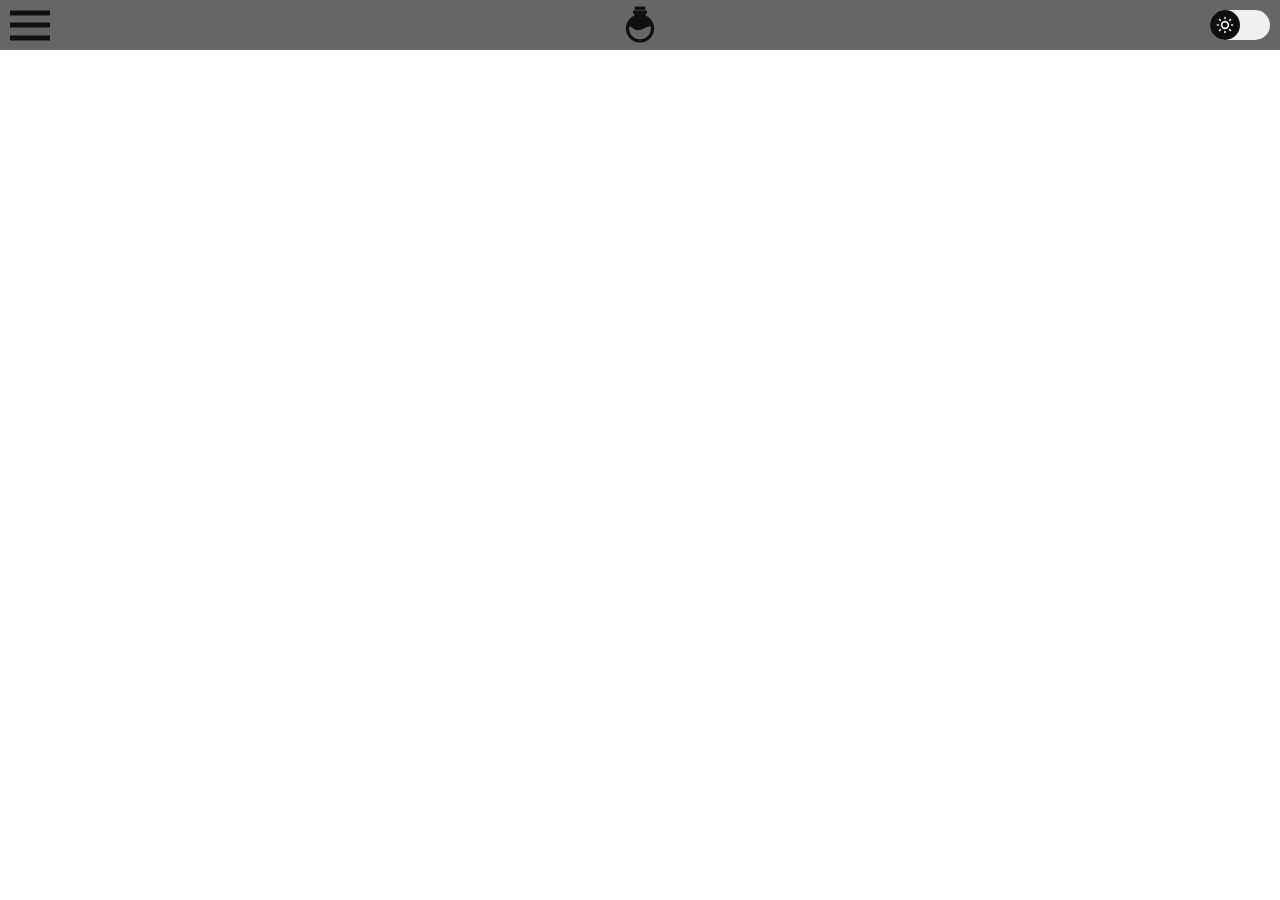
<file: project/index.html>
<!DOCTYPE html>
<html lang="en">
<head>
    <meta charset="UTF-8">
    <meta name="viewport" content="width=device-width, initial-scale=1.0">
    <link rel="stylesheet" href="css/style.css">
    <link rel="preconnect" href="https://fonts.googleapis.com">
    <link rel="preconnect" href="https://fonts.gstatic.com" crossorigin>
    <link href="https://fonts.googleapis.com/css2?family=Hanuman:wght@100;300;400;700;900&display=swap" rel="stylesheet">
    <script type="text/javascript" src="scripts/main.js" defer></script>
    <title>Potion Inc.</title>
</head>
<body>
  <header>
    <nav class="navbar">
      <div id="hamburger-icon">
        <span></span>
        <span></span>
        <span></span>
      </div>
      
      <a href="index.html">
        <svg width="50" height="50" xmlns="http://www.w3.org/2000/svg" id="logo-svg">
            <defs>
              <mask id="mask1">
                  <circle cx="25" cy="25" r="25" fill="white" />
              </mask>
              <mask id="mask2">
                <rect id="potion-inc-logo-white" x="0" y="0" width="50" height="50" fill="url(#pattern0_1_2)"/>
            </mask>
            </defs>
            <g id="liquid" mask="url(#mask1)">
              <rect id="fluid" x="0" y="0" width="50" height="50"/>
              <g id="fluid-bubbles">
                <circle id="fluid-bubble-1" cx="20" cy="5" r="3" stroke-width="2" fill="none"/>
                <circle id="fluid-bubble-2" cx="10" cy="5" r="3" stroke-width="2" fill="none"/>
                <circle id="fluid-bubble-3" cx="40" cy="5" r="3" stroke-width="2" fill="none"/>
              </g>
            </g>
            <g id="logo-masked-base" mask="url(#mask2)">
              <rect x="0" y="0" width="50" height="50"/>
            </g>
            <g id="logo-masked" mask="url(#mask2)">
              <rect id="fluid" x="0" y="0" width="50" height="50"/>
            </g>
            <pattern id="pattern0_1_2" patternContentUnits="objectBoundingBox" width="1" height="1">
              <use xlink:href="#image0_1_2" transform="scale(0.005)"/>
            </pattern>
            <image id="image0_1_2" data-name="potion-inc-logo-white.png" width="200" height="200" xlink:href="[data-uri]"/>
        </svg>
      </a>

      <div id="darkmode-toggle-container">
        <input type="checkbox" id="darkmode-toggle">
        <label for="darkmode-toggle" id="darkmode-toggle-label">
          <svg width="800px" height="800px" viewBox="0 0 24 24" fill="none" xmlns="http://www.w3.org/2000/svg" class="moon">
            <path d="M3.32031 11.6835C3.32031 16.6541 7.34975 20.6835 12.3203 20.6835C16.1075 20.6835 19.3483 18.3443 20.6768 15.032C19.6402 15.4486 18.5059 15.6834 17.3203 15.6834C12.3497 15.6834 8.32031 11.654 8.32031 6.68342C8.32031 5.50338 8.55165 4.36259 8.96453 3.32996C5.65605 4.66028 3.32031 7.89912 3.32031 11.6835Z" stroke-width="2" stroke-linecap="round" stroke-linejoin="round"/>
          </svg>
          <svg width="800px" height="800px" viewBox="0 0 24 24" fill="none" xmlns="http://www.w3.org/2000/svg" class="sun">
            <path d="M12 3V4M12 20V21M4 12H3M6.31412 6.31412L5.5 5.5M17.6859 6.31412L18.5 5.5M6.31412 17.69L5.5 18.5001M17.6859 17.69L18.5 18.5001M21 12H20M16 12C16 14.2091 14.2091 16 12 16C9.79086 16 8 14.2091 8 12C8 9.79086 9.79086 8 12 8C14.2091 8 16 9.79086 16 12Z" stroke-width="2" stroke-linecap="round" stroke-linejoin="round"/>
          </svg>
        </label>
      </div>
    </nav>
    <div class="off-screen-menu">
        <ul>
          <li><a href="#">home</a></li>
          <li><a href="#">products</a></li>
          <li><a href="#">about</a></li>
          <li><a href="#">locations</a></li>
        </ul>
    </div>
  </header>

</body>
</html>
</file>
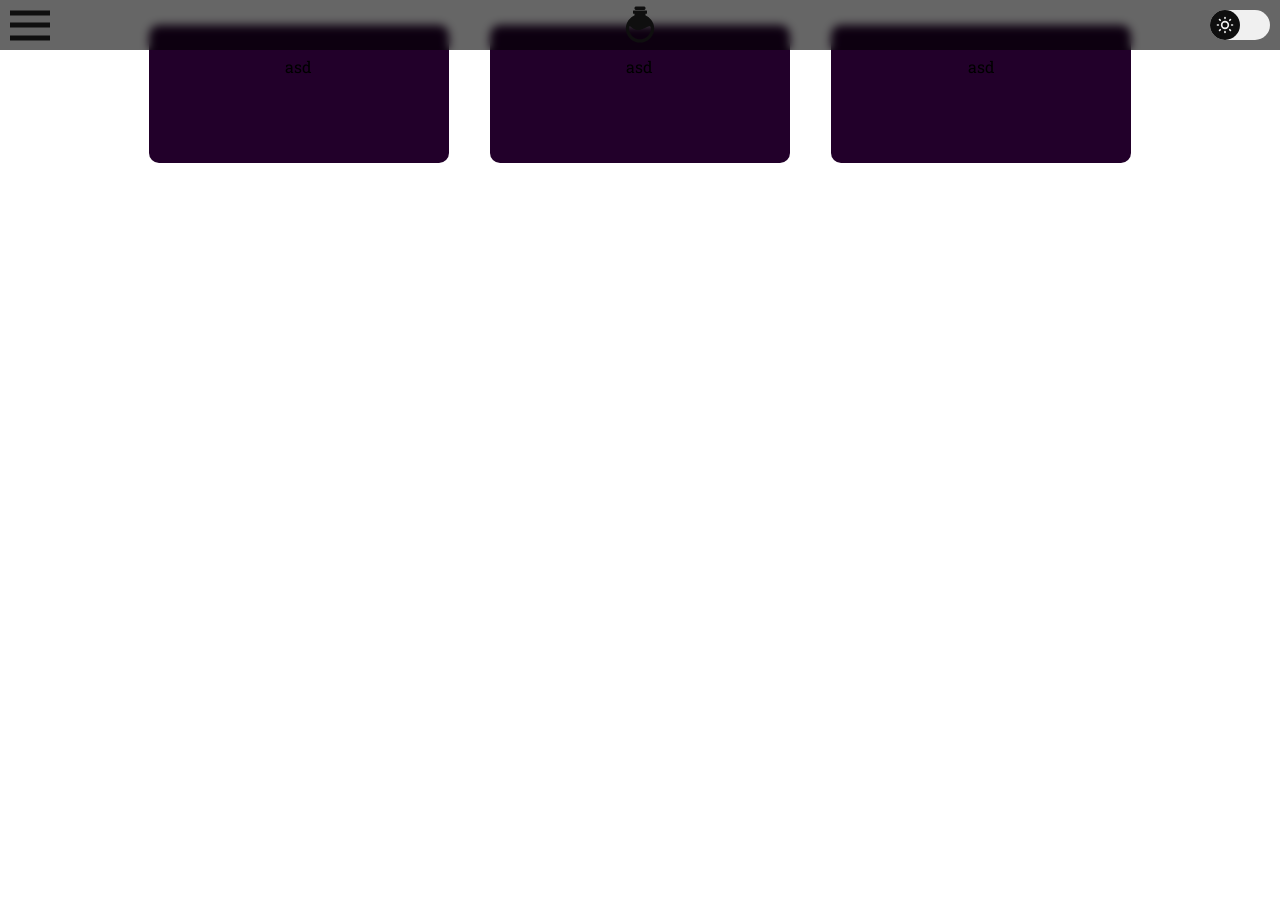
<file: project/products.html>
<!DOCTYPE html>
<html lang="en">
<head>
    <meta charset="UTF-8">
    <meta name="viewport" content="width=device-width, initial-scale=1.0">
    <link rel="stylesheet" href="css/style.css">
    <link rel="preconnect" href="https://fonts.googleapis.com">
    <link rel="preconnect" href="https://fonts.gstatic.com" crossorigin>
    <link href="https://fonts.googleapis.com/css2?family=Hanuman:wght@100;300;400;700;900&display=swap" rel="stylesheet">
    <script type="text/javascript" src="scripts/main.js" defer></script>
    <title>Potion Inc.</title>
</head>
<body>
  <header>
    <nav class="navbar">
      <div id="hamburger-icon">
        <span></span>
        <span></span>
        <span></span>
      </div>
      
      <a href="index.html">
        <svg width="50" height="50" xmlns="http://www.w3.org/2000/svg" id="logo-svg">
            <defs>
              <mask id="mask1">
                  <circle cx="25" cy="25" r="25" fill="white" />
              </mask>
              <mask id="mask2">
                <rect id="potion-inc-logo-white" x="0" y="0" width="50" height="50" fill="url(#pattern0_1_2)"/>
            </mask>
            </defs>
            <g id="liquid" mask="url(#mask1)">
              <rect id="fluid" x="0" y="0" width="50" height="50"/>
              <g id="fluid-bubbles">
                <circle id="fluid-bubble-1" cx="20" cy="5" r="3" stroke-width="2" fill="none"/>
                <circle id="fluid-bubble-2" cx="10" cy="5" r="3" stroke-width="2" fill="none"/>
                <circle id="fluid-bubble-3" cx="40" cy="5" r="3" stroke-width="2" fill="none"/>
              </g>
            </g>
            <g id="logo-masked-base" mask="url(#mask2)">
              <rect x="0" y="0" width="50" height="50"/>
            </g>
            <g id="logo-masked" mask="url(#mask2)">
              <rect id="fluid" x="0" y="0" width="50" height="50"/>
            </g>
            <pattern id="pattern0_1_2" patternContentUnits="objectBoundingBox" width="1" height="1">
              <use xlink:href="#image0_1_2" transform="scale(0.005)"/>
            </pattern>
            <image id="image0_1_2" data-name="potion-inc-logo-white.png" width="200" height="200" xlink:href="[data-uri]"/>
        </svg>
      </a>

      <div id="darkmode-toggle-container">
        <input type="checkbox" id="darkmode-toggle">
        <label for="darkmode-toggle" id="darkmode-toggle-label">
          <svg width="800px" height="800px" viewBox="0 0 24 24" fill="none" xmlns="http://www.w3.org/2000/svg" class="moon">
            <path d="M3.32031 11.6835C3.32031 16.6541 7.34975 20.6835 12.3203 20.6835C16.1075 20.6835 19.3483 18.3443 20.6768 15.032C19.6402 15.4486 18.5059 15.6834 17.3203 15.6834C12.3497 15.6834 8.32031 11.654 8.32031 6.68342C8.32031 5.50338 8.55165 4.36259 8.96453 3.32996C5.65605 4.66028 3.32031 7.89912 3.32031 11.6835Z" stroke-width="2" stroke-linecap="round" stroke-linejoin="round"/>
          </svg>
          <svg width="800px" height="800px" viewBox="0 0 24 24" fill="none" xmlns="http://www.w3.org/2000/svg" class="sun">
            <path d="M12 3V4M12 20V21M4 12H3M6.31412 6.31412L5.5 5.5M17.6859 6.31412L18.5 5.5M6.31412 17.69L5.5 18.5001M17.6859 17.69L18.5 18.5001M21 12H20M16 12C16 14.2091 14.2091 16 12 16C9.79086 16 8 14.2091 8 12C8 9.79086 9.79086 8 12 8C14.2091 8 16 9.79086 16 12Z" stroke-width="2" stroke-linecap="round" stroke-linejoin="round"/>
          </svg>
        </label>
      </div>
    </nav>
    <div class="off-screen-menu">
        <ul>
          <li><a href="#">home</a></li>
          <li><a href="#">products</a></li>
          <li><a href="#">about</a></li>
          <li><a href="#">locations</a></li>
        </ul>
    </div>
  </header>
  <main class="products-main">
    <div class="card">
      asd
    </div>
    <div class="card">
      asd
    </div>
    <div class="card">
      asd
    </div>
  </main>
  <footer>
  </footer>
</body>
</html>
</file>
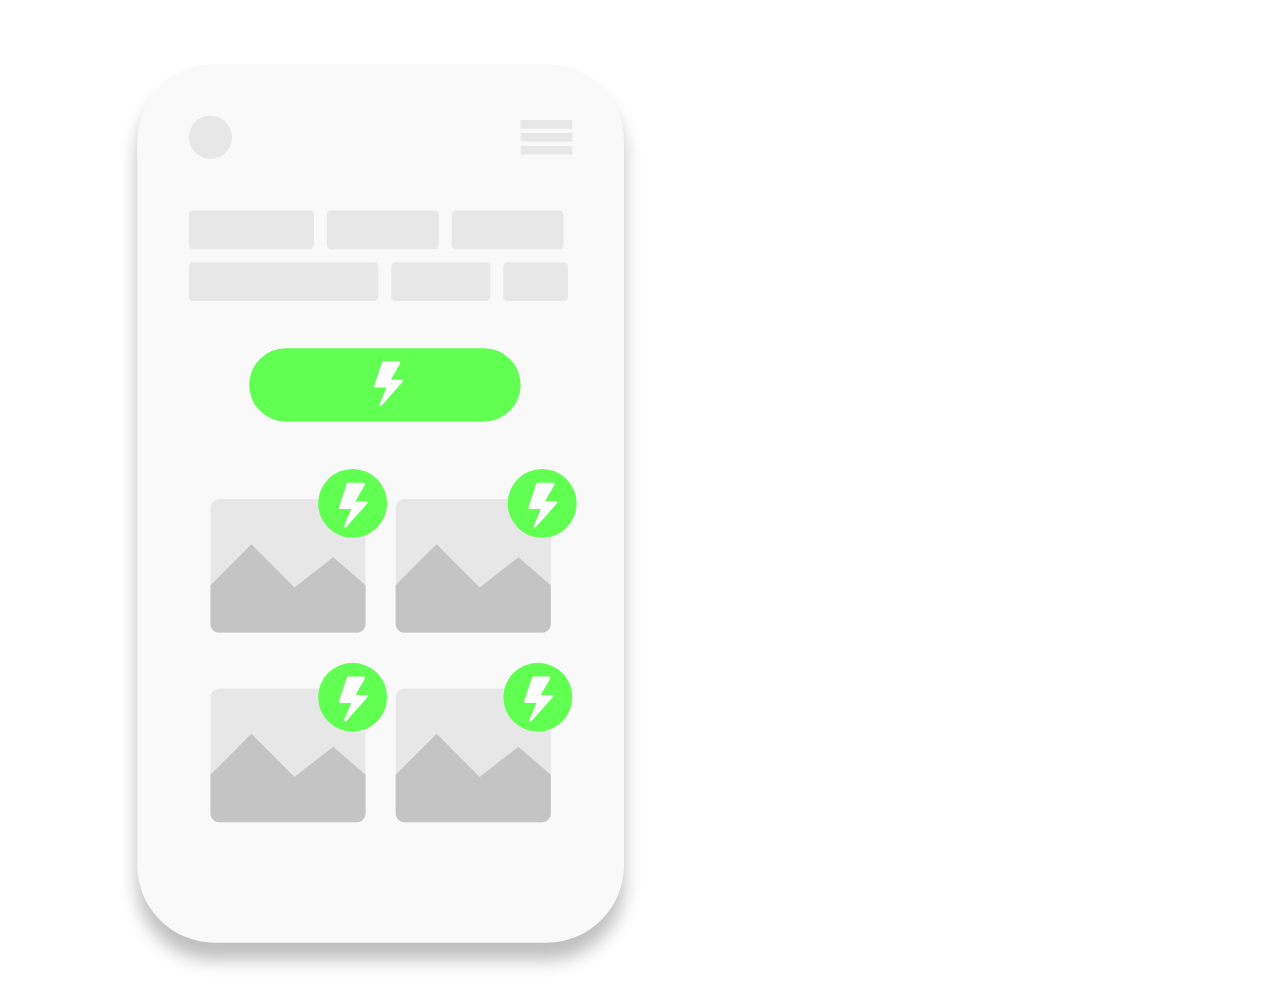
<file: help/svg/phone.html>
<html lang="en">
  <head>
    <meta charset="UTF-8" />
    <title>Animated SVG Phone</title>

    <style>
 #skeleton {
        animation: fadeInUp 1s;
      }

      @keyframes fadeInUp {
        from {
          opacity: 0;
          transform: translateY(20%);
        }

        to {
          opacity: 1;
          transform: translateY(0);
        }
      }

      #bolt g {
        opacity: 0;
        animation: dropIn 8s;
        animation-timing-function: ease;
        animation-fill-mode: forwards;
        animation-delay: calc(var(--order) * 200ms);
        animation-iteration-count: infinite;
      }

      @keyframes dropIn {
        20% {
          opacity: 0;
          transform: translateY(-20%);
        }

        30%, 100% {
          opacity: 1;
          transform: translateY(0);
        }

      }
    </style>
  </head>
  <body>
    <svg width="728" viewBox="0 0 169 228" fill="none" xmlns="http://www.w3.org/2000/svg">
      <g id="phone">
        <g id="phone_2" filter="url(#filter0_d)">
          <rect x="30" y="13" width="113" height="204" rx="18" fill="#F9F9F9" />
        </g>
        <g id="skeleton">
          <rect id="Rectangle 2" x="42" y="47" width="29" height="9" rx="1" fill="#E7E7E7" />
          <rect id="Rectangle 3" x="74" y="47" width="26" height="9" rx="1" fill="#E7E7E7" />
          <rect id="Rectangle 6" x="103" y="47" width="26" height="9" rx="1" fill="#E7E7E7" />
          <rect id="Rectangle 4" x="42" y="59" width="44" height="9" rx="1" fill="#E7E7E7" />
          <rect id="Rectangle 5" x="89" y="59" width="23" height="9" rx="1" fill="#E7E7E7" />
          <rect id="Rectangle 7" x="115" y="59" width="15" height="9" rx="1" fill="#E7E7E7" />
          <circle id="Ellipse 1" cx="47" cy="30" r="5" fill="#E7E7E7" />
          <g id="Group 1">
            <rect id="Rectangle 9" x="119" y="26" width="12" height="2" fill="#E7E7E7" />
            <rect id="Rectangle 10" x="119" y="29" width="12" height="2" fill="#E7E7E7" />
            <rect id="Rectangle 11" x="119" y="32" width="12" height="2" fill="#E7E7E7" />
          </g>
          <g id="Group 2">
            <rect id="Rectangle 12" x="47" y="114" width="36" height="31" rx="2" fill="#E7E7E7" />
            <path
              id="Polygon 1"
              d="M56.5 124.5L66.5 134.5L75.5 127.5L83 134V143C83 144.105 82.1046 145 81 145H49C47.8954 145 47 144.105 47 143V134L56.5 124.5Z"
              fill="#C4C4C4"
            />
          </g>
          <g id="Group 3">
            <rect id="Rectangle 12_2" x="90" y="114" width="36" height="31" rx="2" fill="#E7E7E7" />
            <path
              id="Polygon 1_2"
              d="M99.5 124.5L109.5 134.5L118.5 127.5L126 134V143C126 144.105 125.105 145 124 145H92C90.8954 145 90 144.105 90 143V134L99.5 124.5Z"
              fill="#C4C4C4"
            />
          </g>
          <g id="Group 4">
            <rect id="Rectangle 12_3" x="47" y="158" width="36" height="31" rx="2" fill="#E7E7E7" />
            <path
              id="Polygon 1_3"
              d="M56.5 168.5L66.5 178.5L75.5 171.5L83 178V187C83 188.105 82.1046 189 81 189H49C47.8954 189 47 188.105 47 187V178L56.5 168.5Z"
              fill="#C4C4C4"
            />
          </g>
          <g id="Group 5">
            <rect id="Rectangle 12_4" x="90" y="158" width="36" height="31" rx="2" fill="#E7E7E7" />
            <path
              id="Polygon 1_4"
              d="M99.5 168.5L109.5 178.5L118.5 171.5L126 178V187C126 188.105 125.105 189 124 189H92C90.8954 189 90 188.105 90 187V178L99.5 168.5Z"
              fill="#C4C4C4"
            />
          </g>
          <rect id="Rectangle 8" x="56" y="79" width="63" height="17" rx="8.5" fill="#E7E7E7" />
        </g>
        <g id="bolt">
          <g id="bolt5" style="--order: 5">
            <circle id="Ellipse 2" cx="124" cy="115" r="8" fill="#60FF52" />
            <path
              id="Vector"
              d="M127.198 114.486H124.677L126.854 110.656C126.907 110.561 126.907 110.446 126.853 110.352C126.798 110.258 126.698 110.2 126.589 110.2H122.933C122.802 110.2 122.685 110.284 122.644 110.408L120.816 115.913C120.785 116.006 120.8 116.108 120.857 116.188C120.915 116.267 121.007 116.314 121.105 116.314H123.69L122.044 120.175C121.985 120.313 122.034 120.472 122.16 120.552C122.284 120.632 122.451 120.611 122.551 120.498L127.426 114.993C127.506 114.903 127.525 114.775 127.476 114.666C127.427 114.556 127.318 114.486 127.198 114.486V114.486Z"
              fill="white"
            />
          </g>
          <g id="bolt4" style="--order: 4">
            <circle id="Ellipse 2_2" cx="80" cy="115" r="8" fill="#60FF52" />
            <path
              id="Vector_2"
              d="M83.1984 114.486H80.6767L82.8536 110.656C82.9075 110.561 82.9071 110.446 82.8527 110.352C82.798 110.258 82.6977 110.2 82.5891 110.2H78.9328C78.8017 110.2 78.6853 110.284 78.6439 110.408L76.8158 115.913C76.7845 116.006 76.8003 116.108 76.8575 116.188C76.9149 116.267 77.0069 116.314 77.1047 116.314H79.6895L78.0435 120.175C77.9846 120.313 78.034 120.472 78.1601 120.552C78.2842 120.632 78.4509 120.611 78.5511 120.498L83.4261 114.993C83.5058 114.903 83.5255 114.775 83.4764 114.666C83.4273 114.556 83.3184 114.486 83.1984 114.486V114.486Z"
              fill="white"
            />
          </g>
          <g id="bolt3" style="--order: 3">
            <circle id="Ellipse 2_3" cx="80" cy="160" r="8" fill="#60FF52" />
            <path
              id="Vector_3"
              d="M83.1984 159.486H80.6767L82.8536 155.656C82.9075 155.561 82.9071 155.446 82.8527 155.352C82.798 155.258 82.6977 155.2 82.5891 155.2H78.9328C78.8017 155.2 78.6853 155.284 78.6439 155.408L76.8158 160.913C76.7845 161.006 76.8003 161.108 76.8575 161.188C76.9149 161.267 77.0069 161.314 77.1047 161.314H79.6895L78.0435 165.175C77.9846 165.313 78.034 165.472 78.1601 165.552C78.2842 165.632 78.4509 165.611 78.5511 165.498L83.4261 159.993C83.5058 159.903 83.5255 159.775 83.4764 159.666C83.4273 159.556 83.3184 159.486 83.1984 159.486V159.486Z"
              fill="white"
            />
          </g>
          <g id="bolt2" style="--order: 2">
            <circle id="Ellipse 2_4" cx="123" cy="160" r="8" fill="#60FF52" />
            <path
              id="Vector_4"
              d="M126.198 159.486H123.677L125.854 155.656C125.907 155.561 125.907 155.446 125.853 155.352C125.798 155.258 125.698 155.2 125.589 155.2H121.933C121.802 155.2 121.685 155.284 121.644 155.408L119.816 160.913C119.785 161.006 119.8 161.108 119.857 161.188C119.915 161.267 120.007 161.314 120.105 161.314H122.69L121.044 165.175C120.985 165.313 121.034 165.472 121.16 165.552C121.284 165.632 121.451 165.611 121.551 165.498L126.426 159.993C126.506 159.903 126.525 159.775 126.476 159.666C126.427 159.556 126.318 159.486 126.198 159.486V159.486Z"
              fill="white"
            />
          </g>
          <g id="bolt1" style="--order: 1">
            <rect id="Rectangle 9_2" x="56" y="79" width="63" height="17" rx="8.5" fill="#60FF52" />
            <g id="Group 10">
              <path
                id="Vector_5"
                d="M91.3984 86.2859H88.8767L91.0536 82.4558C91.1075 82.3615 91.1071 82.2457 91.0527 82.1517C90.998 82.0578 90.8977 82 90.7891 82H87.1328C87.0017 82 86.8853 82.0839 86.8439 82.2083L85.0158 87.713C84.9845 87.8058 85.0003 87.9081 85.0575 87.9876C85.1149 88.0671 85.2069 88.114 85.3047 88.114H87.8895L86.2435 91.9754C86.1846 92.1126 86.234 92.2724 86.3601 92.3524C86.4842 92.4317 86.6509 92.4108 86.7511 92.2977L91.6261 86.793C91.7058 86.7034 91.7255 86.5751 91.6764 86.466C91.6273 86.3565 91.5184 86.2859 91.3984 86.2859V86.2859Z"
                fill="white"
              />
            </g>
          </g>
        </g>
      </g>
      <defs>
        <filter
          id="filter0_d"
          x="26"
          y="13"
          width="121"
          height="212"
          filterUnits="userSpaceOnUse"
          color-interpolation-filters="sRGB"
        >
          <feFlood flood-opacity="0" result="BackgroundImageFix" />
          <feColorMatrix in="SourceAlpha" type="matrix" values="0 0 0 0 0 0 0 0 0 0 0 0 0 0 0 0 0 0 127 0" />
          <feOffset dy="4" />
          <feGaussianBlur stdDeviation="2" />
          <feColorMatrix type="matrix" values="0 0 0 0 0 0 0 0 0 0 0 0 0 0 0 0 0 0 0.25 0" />
          <feBlend mode="normal" in2="BackgroundImageFix" result="effect1_dropShadow" />
          <feBlend mode="normal" in="SourceGraphic" in2="effect1_dropShadow" result="shape" />
        </filter>
      </defs>
    </svg>
  </body>
</html>
</file>
<file: project/css/style.css>
* {
    padding: 0;
    margin: 0;
    box-sizing: border-box;
}
:root {
    --text-color: rgb(15, 15, 15);
    --background-c: rgb(240,240,240);
    --liquid-color: rgb(15, 15, 15);
    --contrast-to-liquid-color: rgb(240,240,240);
    --test-bc: white;
    --navbar-height: 50px;
}
.darkmode {
    --text-color: rgb(240, 240, 240);
    --background-c: rgb(15, 15, 15);
    --liquid-color: rgb(240,240,240);
    --contrast-to-liquid-color: rgb(15, 15, 15);
    --test-bc: black;
}










body {
    /*background-image: url("https://www.hindustantimes.com/ht-img/img/2023/09/20/1600x900/Jujutsu_Kaisen_1690482062987_1695209581778.png");*/
    background-color: var(--test-bc);
    font-family: 'Hanuman', sans-serif;
    display: grid;
}


/*----NAVBAR----*/

.navbar {
    background-color: rgba(0, 0, 0, 0.6);
    display: grid;
    grid-template-columns: 1fr 1fr 1fr;
    height: var(--navbar-height);
    position: fixed;
    width: 100%;
    backdrop-filter: blur(5px);
}

/*hamburger*/
#hamburger-icon {
        cursor: pointer;
        z-index: 10;
    height: 50px;
    width: 40px;
    justify-self: left;
    margin-left: 10px;
    position: relative;
}
#hamburger-icon span {
    height: 5px;
    width: 100%;
    background-color: var(--text-color);
    position: absolute;
    left: 50%;
    top: 50%;
    transform: translate(-50%, -50%);
    transition: .3s ease;
}
#hamburger-icon span:nth-child(1) {
    top: 25%;
}
#hamburger-icon span:nth-child(3) {
    top: 75%;
}
#hamburger-icon.open span:nth-child(1) {
    top: 50%;
    transform: translate(-50%, -50%) rotate(45deg);
}
#hamburger-icon.open span:nth-child(2) {
    opacity: 0;
}
#hamburger-icon.open span:nth-child(3) {
    top: 50%;
    transform: translate(-50%, -50%) rotate(-45deg);
}

/*logo*/
.navbar a {
    justify-self: center;
    max-height: 50px;
}
#logo {
    max-height: 50px;
    width: auto;
}
#logo-svg {
    z-index: 15;
}
#logo {
    position: fixed;
    justify-self: center;
    z-index: -10;
}
#liquid {
    fill: var(--liquid-color);
}
#fluid, #fluid-bubble-1, #fluid-bubble-2, #fluid-bubble-3 {
    transform: translateY(100%);
}
#logo-svg:hover #fluid {
    transform: translateY(0);
    transition: 2s;
}
#logo-svg:hover #fluid-bubble-1 {
    transform: translateY(-20px);
    transition: 0.8s;
    transition-delay: 1s;
}
#logo-svg:hover #fluid-bubble-2 {
    transform: translateY(-20px);
    transition: 0.8s;
    transition-delay: 0.5s;
}
#logo-svg:hover #fluid-bubble-3 {
    transform: translateY(-20px);
    transition: 0.8s;
    transition-delay: 1.2s;
}
#logo-masked {
    fill: var(--contrast-to-liquid-color);
}
#fluid-bubble-1, #fluid-bubble-2, #fluid-bubble-3 {
    stroke: var(--contrast-to-liquid-color);
}
#logo-masked-base {
    fill: var(--liquid-color);
}

/*nightmode*/
#darkmode-toggle-container {
    width: auto;
    height: auto;
    justify-self: right;
    align-self: center;
    margin-right: 10px;
}

#darkmode-toggle {
    width: 0;
    height: 0;
    display: none;
}
#darkmode-toggle:checked + #darkmode-toggle-label {
    background: rgb(15, 15, 15);
}
#darkmode-toggle:checked + #darkmode-toggle-label:after {
    left: 60px;
    transform: translateX(-100%);
    background: rgb(240, 240, 240);
}
#darkmode-toggle-label {
    width: 60px;
    height: 30px;
    position: relative;
    display: block;
    background: rgb(240,240,240);
    border-radius: 30px;
    cursor: pointer;
    transition: 0.2s;
}
#darkmode-toggle-label:after {
    content: "";
    width: 30px;
    height: 30px;
    position: absolute;
    top: 0px;
    left: 0px;
    background: rgb(15, 15, 15);
    border-radius: 30px;
    transition: 0.2s;
}
#darkmode-toggle-label:active:after {
    width: 40px;
}
#darkmode-toggle-label svg{
    width: 20px;
    height: 30px;
    top: 0px;
    position: absolute;
    z-index: 20;
}
#darkmode-toggle-label svg.sun {
    left: 5px;
    stroke: rgb(240, 240, 240);
    transition: all 0.2s, visibility 0s;
    visibility: visible;
}
#darkmode-toggle-label svg.moon {
    left: 5px;
    stroke: rgb(15, 15, 15);
    transition: all 0.2s, visibility 0s;
    visibility: hidden;
}
input:checked + #darkmode-toggle-label svg.sun {
    visibility: hidden;
    left: 35px;
}
input:checked + #darkmode-toggle-label svg.moon {
    visibility: visible;
    left: 35px;
}


/*OFF-SCREEN-MENU*/
.off-screen-menu {
    z-index: -1;
    position: fixed;
    height: 100vh;
    width: 100%;
    max-width: min(300px,50%);
    background-color: var(--background-c);
    left: -300px;
    top: 0;
    display: flex;
    flex-direction: column;
    align-items: center;    
    justify-content: center;
    text-align: center;
    font-size: 3rem;
    transition: .3s ease;
}
.off-screen-menu ul {
    list-style: none;
}
.off-screen-menu.open {
    left: 0px;
}
.off-screen-menu a {
    text-decoration: none;
    color: var(--text-color);
}




/*-------------PRODUCTS-------------*/
.products-main {
    margin-top: var(--navbar-height);
    width: 80%;
    height: 100%;
    display: grid;
    grid-template-columns: 1fr 1fr 1fr;
    justify-self: center;
    align-self: center;
}
.card {
    margin: 0 auto;
    padding: 2em;
    width: 300px;
    background: rgb(34, 0, 42);
    text-align: center;
    border-radius: 10px;
}
.card::after {
    content: '';
    position: absolute;
}
</file>
